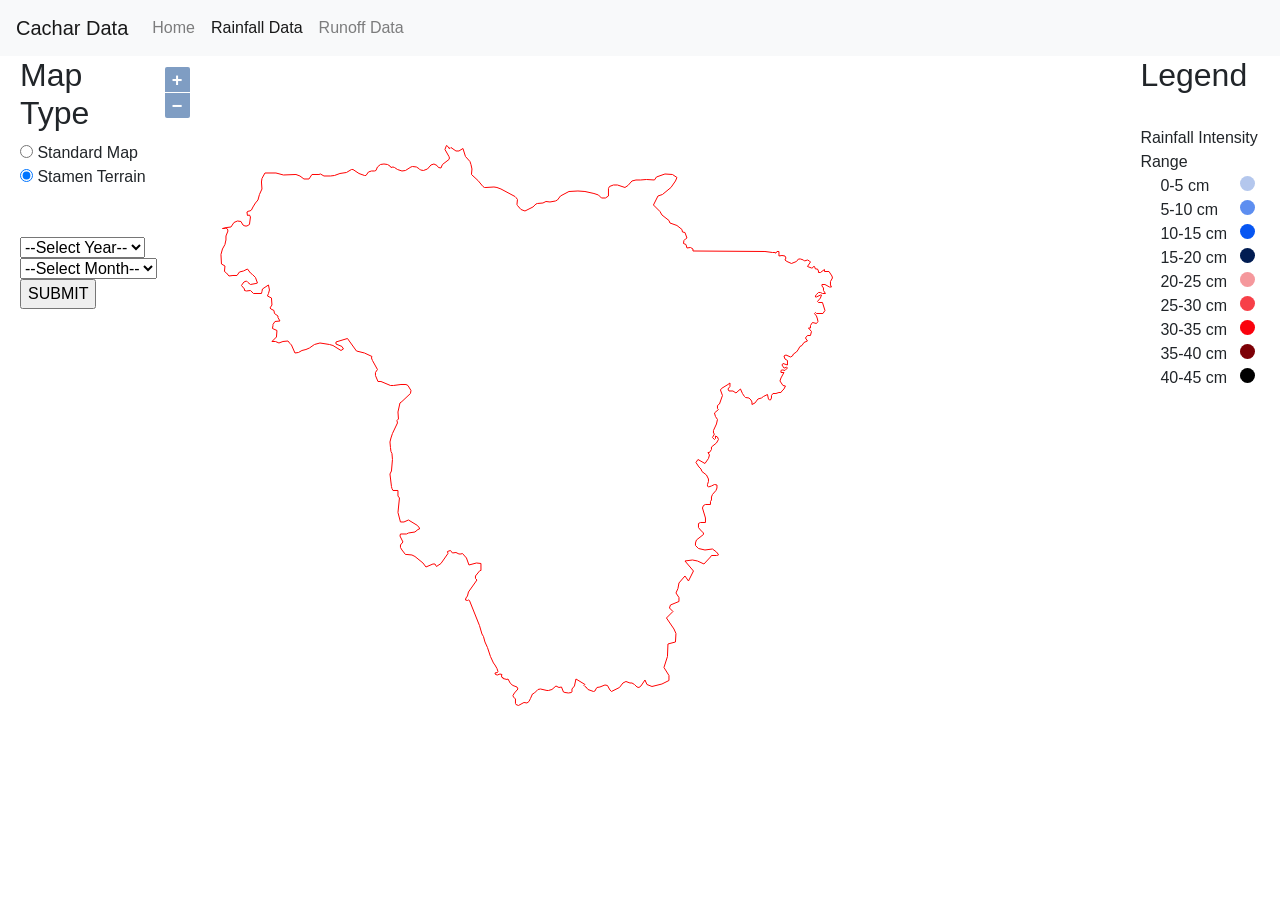
<file: Rain.html>
<html lang="en">
<head>
    <meta charset="UTF-8">
    <meta name="viewport" content="width=device-width, initial-scale=1.0">

    <!-- Bootstrap CSS -->
    <link rel="stylesheet" href="./libs/bootstrap/css/bootstrap.min.css" >

    <!-- Openlayers css -->
    <link rel="stylesheet" href="./libs/v6.4.3-dist/ol.css" type="text/css">

    <!-- Custom css -->
    <link rel="stylesheet" href="styleRain.css">
    
    <!-- jQuery JS -->
    <script src='./libs/jquery/jquery3.5.0.js'></script>

    <!-- BootStrap JS -->
    <script src="https://cdn.jsdelivr.net/npm/popper.js@1.16.0/dist/umd/popper.min.js" integrity="sha384-Q6E9RHvbIyZFJoft+2mJbHaEWldlvI9IOYy5n3zV9zzTtmI3UksdQRVvoxMfooAo" crossorigin="anonymous"></script>
    <script src='./libs/bootstrap/js/bootstrap.min.js' ></script>

    <!-- Openlayers JS  -->
    <script src="./libs/v6.4.3-dist/ol.js"></script>
  
<title>Cachar District Data - Rainfall</title>
</head>

<body >

    <!-- Bootstrap NavBar -->
    <nav class="navbar navbar-expand-lg navbar-light bg-light">
        <a class="navbar-brand" href="./index.html">Cachar Data</a>
        <button class="navbar-toggler" type="button" data-toggle="collapse" data-target="#navbarNavAltMarkup" aria-controls="navbarNavAltMarkup" aria-expanded="false" aria-label="Toggle navigation">
          <span class="navbar-toggler-icon"></span>
        </button>
        <div class="collapse navbar-collapse" id="navbarNavAltMarkup">
          <div class="navbar-nav">
            <a class="nav-link" href="./index.html">Home<span class="sr-only">(current)</span></a>
            <a class="nav-link active" href="#">Rainfall Data</a>
            <a class="nav-link" href="./Runoff.html">Runoff Data</a>
  
          </div>
        </div>
      </nav>

      <!--Window Display -->
    <div class='grid-container' draggable="true">
        <div class="grid-1">

            <div class="sidebar-1">
                <h2>Map Type</h2>
                <input type="radio" name="BaseLayerRadio" value="StandardMap" > Standard Map<br>
                <input type="radio" name="BaseLayerRadio" value="StamenTerrain"checked> Stamen Terrain <br>
                 <br><br> 
              </div>

              <div class="sidebar-2">
               <form method="GET" action="#">
                 <select name="year" id="yr">
                    <option selected disabled hidden value="">--Select Year--</option>
                    <option value="10">1910</option>
                    <option value="11">1911</option>
                    <option value="12">1912</option>
                    <option value="13">1913</option>
                    <option value="14">1914</option>
                    <option value="15">1915</option>
                    <option value="16">1916</option>
                    <option value="17">1917</option>
                    <option value="18">1918</option>
                    <option value="19">1919</option>
                    <option value="20">1920</option>
                    <option value="21">1921</option>
                    <option value="22">1922</option>
                    <option value="23">1923</option>
                    <option value="24">1924</option>
                    <option value="25">1925</option>
                    <option value="26">1926</option>
                    <option value="27">1927</option>
                    <option value="28">1928</option>
                    <option value="29">1929</option>
                    <option value="30">1930</option>
                    <option value="31">1931</option>
                    <option value="32">1932</option>
                    <option value="33">1933</option>
                    <option value="34">1934</option>
                    <option value="35">1935</option>
                    <option value="36">1936</option>
                    <option value="37">1937</option>
                    <option value="38">1938</option>
                    <option value="39">1939</option>
                    <option value="40">1940</option>
                    <option value="41">1941</option>
                    <option value="42">1942</option>
                    <option value="43">1943</option>
                    <option value="44">1944</option>
                    <option value="45">1945</option>
                    <option value="46">1946</option>
                    <option value="47">1947</option>
                    <option value="48">1948</option>
                    <option value="49">1949</option>
                    <option value="50">1950</option>
                    <option value="51">1951</option>
                    <option value="52">1952</option>
                    <option value="53">1953</option>
                    <option value="54">1954</option>
                    <option value="55">1955</option>
                    <option value="56">1956</option>
                    <option value="57">1957</option>
                    <option value="58">1958</option>
                    <option value="59">1959</option>
                    <option value="60">1960</option>
                    <option value="61">1961</option>
                    <option value="62">1962</option>
                    <option value="63">1963</option>
                    <option value="64">1964</option>
                    <option value="65">1965</option>
                    <option value="66">1966</option>
                    <option value="67">1967</option>
                    <option value="68">1968</option>
                    <option value="69">1969</option>
                    <option value="70">1970</option>
                    <option value="71">1971</option>
                    <option value="72">1972</option>
                    <option value="73">1973</option>
                 </select><br>
                 <select name="month" id="mon">
                    <option selected disabled hidden value="">--Select Month--</option>
                    <option value='Jan'>January</option>
                    <option value="Feb">February</option>
                    <option value="Mar">March</option>
                    <option value="Apr">April</option>
                    <option value="May">May</option>
                    <option value="Jun">June</option>
                    <option value="Jul">July</option>
                    <option value="Aug">August</option>
                    <option value="Sep">September</option>
                    <option value="Oct">October</option>
                    <option value="Nov">November</option>
                    <option value="Dec">December</option>
                  </select>
                  <br>
                  <input type="button" value="SUBMIT" onclick="ajax_request()">
               </form>
               </div>      
          </div>

        <div class="grid-2">
           <div id='jsMap' class='map'></div>
           </div>

           <div class="grid-3">
           <h2>Legend</h2><br>
           Rainfall Intensity Range<br>
            <div class='range'>
              0-5 cm &nbsp&nbsp&nbsp&nbsp&nbsp&nbsp<span id="dot1"></span> <br>
              5-10 cm &nbsp&nbsp&nbsp&nbsp<span id="dot2"></span> <br>
              10-15 cm &nbsp&nbsp<span id="dot3"></span> <br>
              15-20 cm &nbsp&nbsp<span id="dot4"></span> <br>
              20-25 cm &nbsp&nbsp<span id="dot5"></span> <br>
              25-30 cm &nbsp&nbsp<span id="dot6"></span> <br>
              30-35 cm &nbsp&nbsp<span id="dot7"></span> <br>
              35-40 cm &nbsp&nbsp<span id="dot8"></span> <br>
              40-45 cm &nbsp&nbsp<span id="dot9"></span> <br>

            </div>
       </div>
        </div>

        

    <div class="overlay_container">
        <span class='overlayText' id='overlay_place'></span><br>
        <span class='overlayText' id='overlay_val'></span><br>
    </div>
   
<!-- Openlayer JS -->
    <script src='./Rain.js'></script>
    
</body>
</html>
</file>
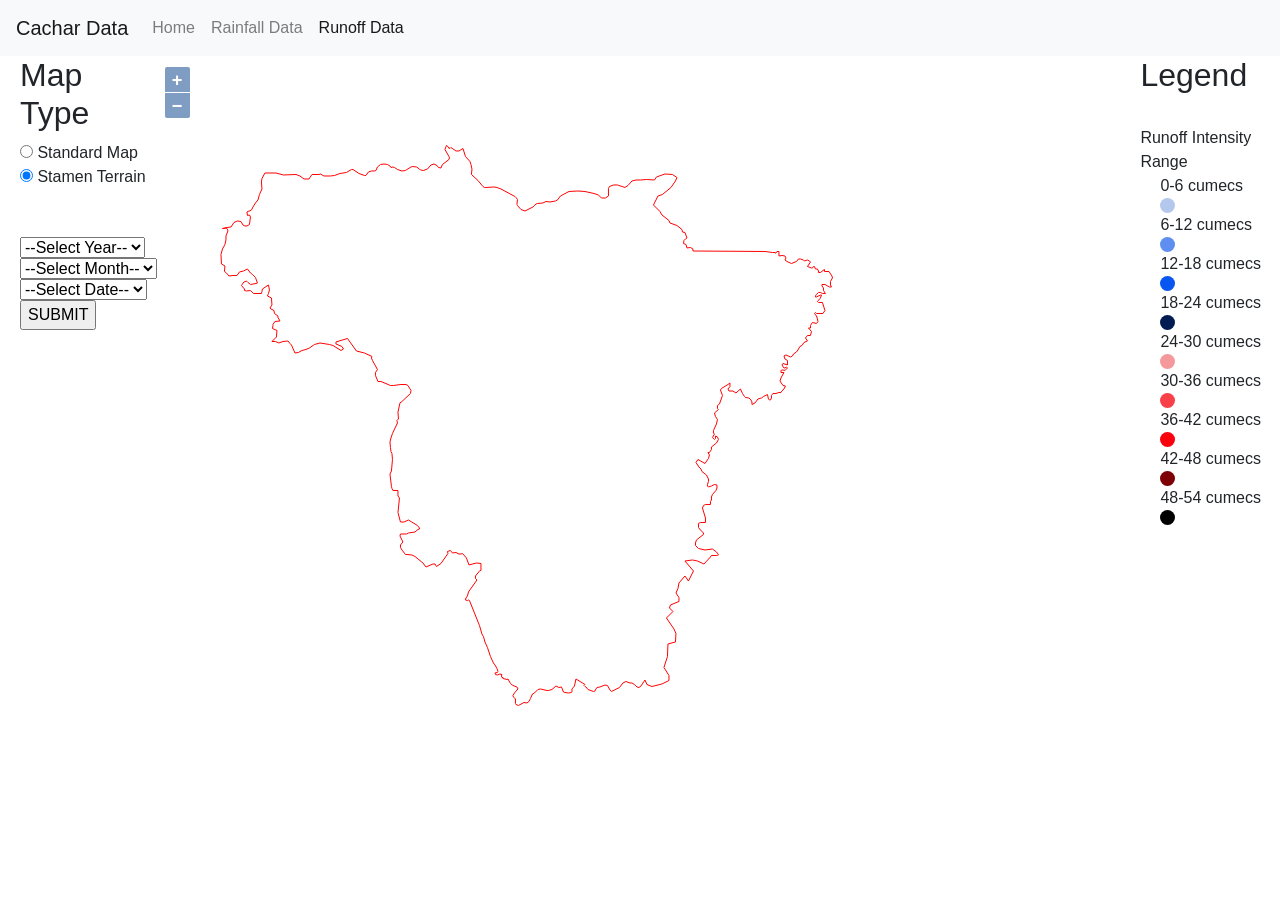
<file: Runoff.html>
<html lang="en">
<head>
    <meta charset="UTF-8">
    <meta name="viewport" content="width=device-width, initial-scale=1.0">
    <!-- Bootstrap CSS -->
    <link rel="stylesheet" href="./libs/bootstrap/css/bootstrap.min.css" >
    <!-- Openlayers css -->
    <link rel="stylesheet" href="./libs/v6.4.3-dist/ol.css" type="text/css">
    <!-- Custom css -->
    <link rel="stylesheet" href="styleRain.css">
    <!-- ol-ext CSS -->
    
    <!-- Bootstrap JS -->
    <script
    src='./libs/jquery/jquery3.5.0.js'></script>
    <script src="https://cdn.jsdelivr.net/npm/popper.js@1.16.0/dist/umd/popper.min.js" integrity="sha384-Q6E9RHvbIyZFJoft+2mJbHaEWldlvI9IOYy5n3zV9zzTtmI3UksdQRVvoxMfooAo" crossorigin="anonymous"></script>
<script src='./libs/bootstrap/js/bootstrap.min.js' ></script>
        <!-- Openlayers JS  -->
        <script src="./libs/v6.4.3-dist/ol.js"></script>
        <!-- ol-ext JS -->
  
<title>Cachar District Data - Rainfall</title>
</head>

<body >
    <!-- Bootstrap NavBar -->
    <nav class="navbar navbar-expand-lg navbar-light bg-light">
        <a class="navbar-brand" href="./index.html">Cachar Data</a>
        <button class="navbar-toggler" type="button" data-toggle="collapse" data-target="#navbarNavAltMarkup" aria-controls="navbarNavAltMarkup" aria-expanded="false" aria-label="Toggle navigation">
          <span class="navbar-toggler-icon"></span>
        </button>
        <div class="collapse navbar-collapse" id="navbarNavAltMarkup">
          <div class="navbar-nav">
            <a class="nav-link" href="./index.html">Home<span class="sr-only">(current)</span></a>
            <a class="nav-link" href="./Rain.html">Rainfall Data</a>
            <a class="nav-link active" href="#">Runoff Data</a>
          <!--  <a class="nav-link" href="#">Pricing</a>
            <a class="nav-link disabled" href="#" tabindex="-1" aria-disabled="true">Disabled</a>-->
          </div>
        </div>
      </nav>

      <!--Window Display -->
    <div class='grid-container' draggable="true">
        <div class="grid-1">

            <div class="sidebar-1">
                <h2>Map Type</h2>
                <input type="radio" name="BaseLayerRadio" value="StandardMap" > Standard Map<br>
                <input type="radio" name="BaseLayerRadio" value="StamenTerrain"checked> Stamen Terrain <br>
                 <br><br> 
              </div>

              <div class="sidebar-2">
               <form method="GET" action="#">
                 <select name="year" id="yr">
                   <option selected disabled hidden value="">--Select Year--</option>
                      <option value="1983">1983</option>
                      <option value="1984">1984</option>
                      <option value="1985">1985</option>
                      <option value="1986">1986</option>
                      <option value="1987">1987</option>
                      <option value="1988">1988</option>
                      <option value="1989">1989</option>
                      <option value="1990">1990</option>
                      <option value="1991">1991</option>
                      <option value="1992">1992</option>
                      <option value="1993">1993</option>
                      <option value="1994">1994</option>
                      <option value="1995">1995</option>
                      <option value="1996">1996</option>
                      <option value="1997">1997</option>
                      <option value="1998">1998</option>
                      <option value="1999">1999</option>
                      <option value="2000">2000</option>
                      <option value="2001">2001</option>
                      <option value="2002">2002</option>
                      <option value="2003">2003</option>
                      <option value="2004">2004</option>
                      <option value="2005">2005</option>
                      <option value="2006">2006</option>
                      <option value="2007">2007</option>
                      <option value="2008">2008</option>
                      <option value="2009">2009</option>
                      <option value="2010">2010</option>
                      <option value="2011">2011</option>
                      <option value="2012">2012</option>
                      <option value="2013">2013</option>
                      <option value="2014">2014</option>
                      <option value="2015">2015</option>
                      <option value="2016">2016</option>
                      <option value="2017">2017</option>
                      <option value="2018">2018</option>
                      <option value="2019">2019</option>
                      <option value="2020">2020</option>
                   
                 </select><br>
                 <select name="month" id="mon">
                    <option selected disabled hidden value="">--Select Month--</option>
                    <option value='01'>January</option>
                    <option value="02">February</option>
                    <option value="03">March</option>
                    <option value="04">April</option>
                    <option value="05">May</option>
                    <option value="06">June</option>
                    <option value="07">July</option>
                    <option value="08">August</option>
                    <option value="09">September</option>
                    <option value="10">October</option>
                    <option value="11">November</option>
                    <option value="12">December</option>
                  </select>
                  <br>
                  <select name="date" id="date">
                    <option selected disabled hidden value="">--Select Date--</option>
                    <option value='01'>1</option>
                    <option value="02">2</option>
                    <option value="03">3</option>
                    <option value="04">4</option>
                    <option value="05">5</option>
                    <option value="06">6</option>
                    <option value="07">7</option>
                    <option value="08">8</option>
                    <option value="09">9</option>
                    <option value="10">10</option>
                    <option value="11">11</option>
                    <option value="12">12</option>
                    <option value='13'>13</option>
                    <option value="14">14</option>
                    <option value="15">15</option>
                    <option value="16">16</option>
                    <option value="17">17</option>
                    <option value="18">18</option>
                    <option value="19">19</option>
                    <option value="20">20</option>
                    <option value="21">21</option>
                    <option value="22">22</option>
                    <option value="23">23</option>
                    <option value="24">24</option>
                    <option value='25'>25</option>
                    <option value="26">26</option>
                    <option value="27">27</option>
                    <option value="28">28</option>
                    <option value="29">29</option>
                    <option value="30">30</option>
                    <option value="31">31</option>
                  </select>
                  <br>
                  <input type="button" value="SUBMIT" onclick="ajax_request()">
               </form>
               </div>      
          </div>

        <div class="grid-2">
           <div id='jsMap' class='map'></div>
           </div>

           <div class="grid-3">
           <h2>Legend</h2><br>
           Runoff Intensity Range<br>
            <div class='range'>
              0-6 cumecs &nbsp&nbsp&nbsp&nbsp&nbsp&nbsp<span id="dot1"></span> <br>
              6-12 cumecs &nbsp&nbsp&nbsp&nbsp<span id="dot2"></span> <br>
              12-18 cumecs &nbsp&nbsp<span id="dot3"></span> <br>
              18-24 cumecs &nbsp&nbsp<span id="dot4"></span> <br>
              24-30 cumecs &nbsp&nbsp<span id="dot5"></span> <br>
              30-36 cumecs &nbsp&nbsp<span id="dot6"></span> <br>
              36-42 cumecs &nbsp&nbsp<span id="dot7"></span> <br>
              42-48 cumecs &nbsp&nbsp<span id="dot8"></span> <br>
              48-54 cumecs &nbsp&nbsp<span id="dot9"></span> <br>

            </div>
       </div>
        </div>

        

    <div class="overlay_container">
        <span class='overlayText' id='overlay_place'></span><br>
        <span class='overlayText' id='overlay_cumecs'></span><br>
        <span class='overlayText' id='overlay_WL'></span><br>
    </div>
   
<!-- Openlayer JS -->
    <script src='./Runoff.js'></script>
    
</body>
</html>
</file>
<file: libs/v6.4.3-dist/ol.css>
.ol-box{box-sizing:border-box;border-radius:2px;border:2px solid #00f}.ol-mouse-position{top:8px;right:8px;position:absolute}.ol-scale-line{background:rgba(0,60,136,.3);border-radius:4px;bottom:8px;left:8px;padding:2px;position:absolute}.ol-scale-line-inner{border:1px solid #eee;border-top:none;color:#eee;font-size:10px;text-align:center;margin:1px;will-change:contents,width;transition:all .25s}.ol-scale-bar{position:absolute;bottom:8px;left:8px}.ol-scale-step-marker{width:1px;height:15px;background-color:#000;float:right;z-Index:10}.ol-scale-step-text{position:absolute;bottom:-5px;font-size:12px;z-Index:11;color:#000;text-shadow:-2px 0 #fff,0 2px #fff,2px 0 #fff,0 -2px #fff}.ol-scale-text{position:absolute;font-size:14px;text-align:center;bottom:25px;color:#000;text-shadow:-2px 0 #fff,0 2px #fff,2px 0 #fff,0 -2px #fff}.ol-scale-singlebar{position:relative;height:10px;z-Index:9;box-sizing:border-box;border:1px solid #000}.ol-unsupported{display:none}.ol-unselectable,.ol-viewport{-webkit-touch-callout:none;-webkit-user-select:none;-moz-user-select:none;-ms-user-select:none;user-select:none;-webkit-tap-highlight-color:transparent}.ol-selectable{-webkit-touch-callout:default;-webkit-user-select:text;-moz-user-select:text;-ms-user-select:text;user-select:text}.ol-grabbing{cursor:-webkit-grabbing;cursor:-moz-grabbing;cursor:grabbing}.ol-grab{cursor:pointer;cursor:-webkit-grab;cursor:-moz-grab;cursor:grab}.ol-control{position:absolute;background-color:rgba(255,255,255,.4);border-radius:4px;padding:2px}.ol-control:hover{background-color:rgba(255,255,255,.6)}.ol-zoom{top:.5em;left:.5em}.ol-rotate{top:.5em;right:.5em;transition:opacity .25s linear,visibility 0s linear}.ol-rotate.ol-hidden{opacity:0;visibility:hidden;transition:opacity .25s linear,visibility 0s linear .25s}.ol-zoom-extent{top:4.643em;left:.5em}.ol-full-screen{right:.5em;top:.5em}.ol-control button{display:block;margin:1px;padding:0;color:#fff;font-size:1.14em;font-weight:700;text-decoration:none;text-align:center;height:1.375em;width:1.375em;line-height:.4em;background-color:rgba(0,60,136,.5);border:none;border-radius:2px}.ol-control button::-moz-focus-inner{border:none;padding:0}.ol-zoom-extent button{line-height:1.4em}.ol-compass{display:block;font-weight:400;font-size:1.2em;will-change:transform}.ol-touch .ol-control button{font-size:1.5em}.ol-touch .ol-zoom-extent{top:5.5em}.ol-control button:focus,.ol-control button:hover{text-decoration:none;background-color:rgba(0,60,136,.7)}.ol-zoom .ol-zoom-in{border-radius:2px 2px 0 0}.ol-zoom .ol-zoom-out{border-radius:0 0 2px 2px}.ol-attribution{text-align:right;bottom:.5em;right:.5em;max-width:calc(100% - 1.3em)}.ol-attribution ul{margin:0;padding:0 .5em;color:#000;text-shadow:0 0 2px #fff}.ol-attribution li{display:inline;list-style:none}.ol-attribution li:not(:last-child):after{content:" "}.ol-attribution img{max-height:2em;max-width:inherit;vertical-align:middle}.ol-attribution button,.ol-attribution ul{display:inline-block}.ol-attribution.ol-collapsed ul{display:none}.ol-attribution:not(.ol-collapsed){background:rgba(255,255,255,.8)}.ol-attribution.ol-uncollapsible{bottom:0;right:0;border-radius:4px 0 0}.ol-attribution.ol-uncollapsible img{margin-top:-.2em;max-height:1.6em}.ol-attribution.ol-uncollapsible button{display:none}.ol-zoomslider{top:4.5em;left:.5em;height:200px}.ol-zoomslider button{position:relative;height:10px}.ol-touch .ol-zoomslider{top:5.5em}.ol-overviewmap{left:.5em;bottom:.5em}.ol-overviewmap.ol-uncollapsible{bottom:0;left:0;border-radius:0 4px 0 0}.ol-overviewmap .ol-overviewmap-map,.ol-overviewmap button{display:inline-block}.ol-overviewmap .ol-overviewmap-map{border:1px solid #7b98bc;height:150px;margin:2px;width:150px}.ol-overviewmap:not(.ol-collapsed) button{bottom:1px;left:2px;position:absolute}.ol-overviewmap.ol-collapsed .ol-overviewmap-map,.ol-overviewmap.ol-uncollapsible button{display:none}.ol-overviewmap:not(.ol-collapsed){background:rgba(255,255,255,.8)}.ol-overviewmap-box{border:2px dotted rgba(0,60,136,.7)}.ol-overviewmap .ol-overviewmap-box:hover{cursor:pointer}
/*# sourceMappingURL=ol.css.map */
</file>
<file: styleRain.css>
*{
    box-sizing: border-box;
}

body{
    margin: 0;
    padding: 0;

}
.grid-container{
    display: grid;
    grid-template-columns: 12vw 76vw 12vw;
    grid-template-rows: 92vh;
    cursor: move;
   
}
.sidebar-1{
    margin-left: 20px;
}
.sidebar-2{
    margin-left: 20px;
}
.grid-3{
    margin-left: 14px;
}
.range{
    margin-left: 20px;
}
#dot1 {
    height: 15px;
    width: 15px;
    background-color:rgb(180, 199, 237);
    border-radius: 50%;
    display: inline-block;
  }
  #dot2 {
    height: 15px;
    width: 15px;
    background-color: rgb(93, 142, 240);
    border-radius: 50%;
    display: inline-block;
  }
  #dot3 {
    height: 15px;
    width: 15px;
    background-color: rgb(7, 86, 242);
    border-radius: 50%;
    display: inline-block;
  }
  #dot4 {
    height: 15px;
    width: 15px;
    background-color: rgb(1, 28, 82);
    border-radius: 50%;
    display: inline-block;
  }
  #dot5 {
    height: 15px;
    width: 15px;
    background-color: rgb(245, 152, 156);
    border-radius: 50%;
    display: inline-block;
  }
  #dot6 {
    height: 15px;
    width: 15px;
    background-color: rgb(247, 64, 72);
    border-radius: 50%;
    display: inline-block;
  }
  #dot7 {
    height: 15px;
    width: 15px;
    background-color: rgb(250, 2, 13);
    border-radius: 50%;
    display: inline-block;
  }
  #dot8 {
    height: 15px;
    width: 15px;
    background-color: rgb(125, 0, 6);
    border-radius: 50%;
    display: inline-block;
  }
  #dot9 {
    height: 15px;
    width: 15px;
    background-color: rgb(0,0,0);
    border-radius: 50%;
    display: inline-block;
  }
</file>
